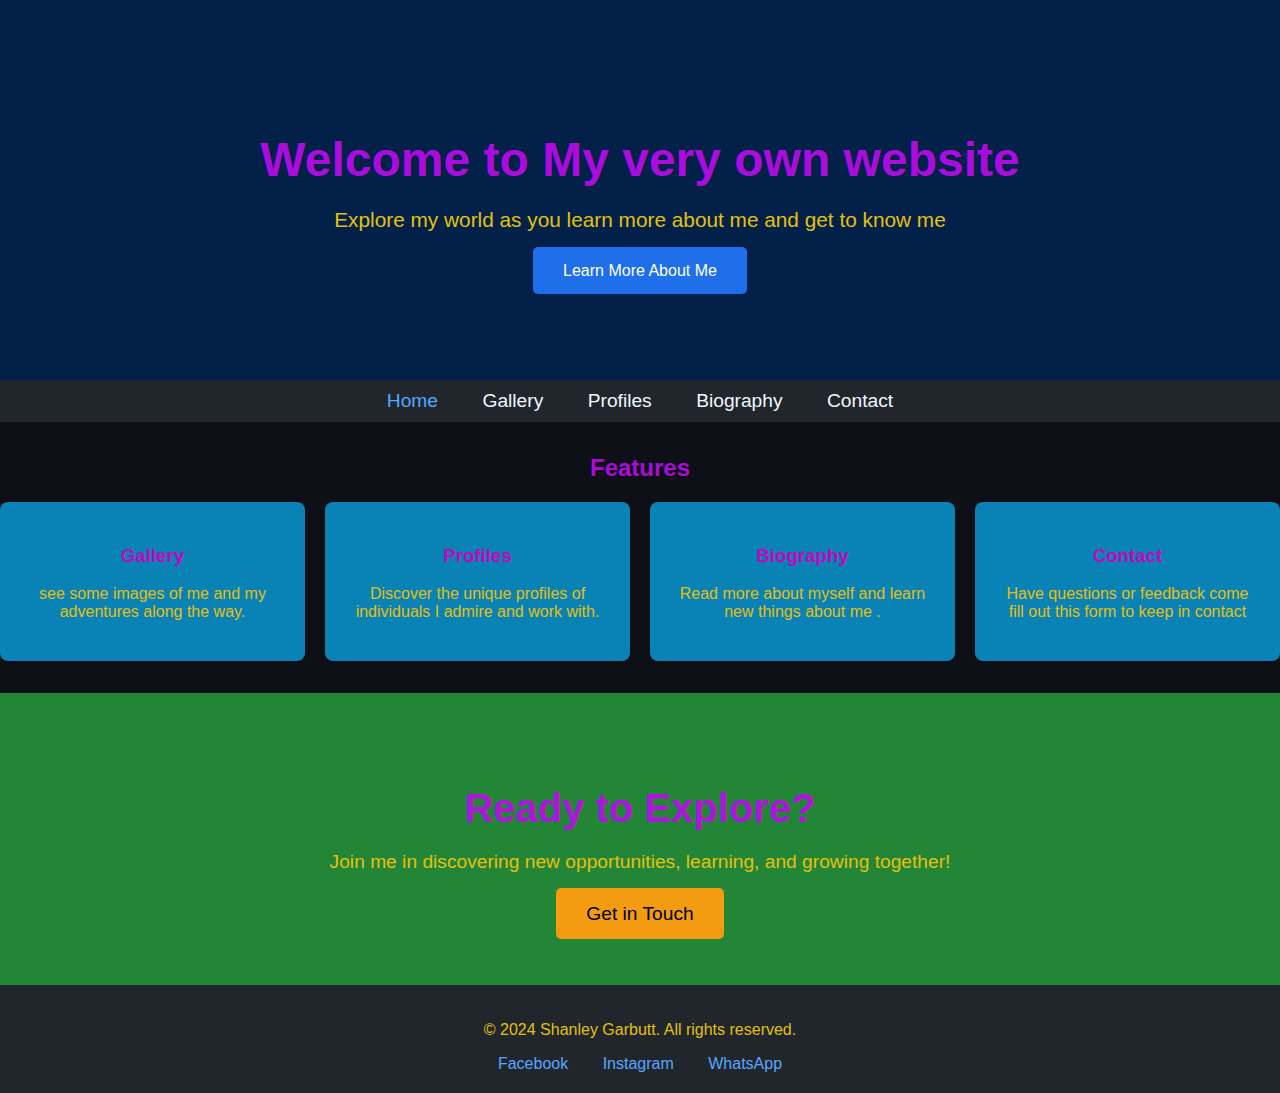
<file: index.html>
<html lang="en">
<head>
  <meta charset="UTF-8">
  <meta name="viewport" content="width=device-width, initial-scale=1.0">
  <title>Welcome to My Website</title>
  <link rel="icon" href="icon.jpg" type="image/jpg"> 
  <link rel="stylesheet" href="styles.css">
</head>
<body>

  <section class="hero">
    <div class="hero-content">
      <h1>Welcome to My very own website</h1>
      <p>Explore my world as you learn more about me and get to know me </p>
      <a href="profiles.html" class="cta-button">Learn More About Me</a>
    </div>
  </section>

  <nav class="navbar">
    <ul>
      <li><a href="index.html" class="active">Home</a></li>
      <li><a href="Gallery.html">Gallery</a></li>
      <li><a href="Profiles.html">Profiles</a></li>
      <li><a href="Biography.html">Biography</a></li>
      <li><a href="Form.html">Contact</a></li>
    </ul>
  </nav>

  <section class="features">
      <h2>Features</h2>
      <div class="grid-container">
        <div class="grid-item">
          <h3>Gallery</h3>
          <p>see some images of me and my adventures along the way.</p>
        </div>
        <div class="grid-item">
          <h3>Profiles</h3>
          <p>Discover the unique profiles of individuals I admire and work with.</p>
        </div>
        <div class="grid-item">
          <h3>Biography</h3>
          <p>Read more about myself and learn new things about me .</p>
        </div>
        <div class="grid-item">
          <h3>Contact</h3>
          <p>Have questions or feedback come fill out this form to keep in contact</p>
        </div>
      </div>
    </section>
  <section class="cta">
    <h2>Ready to Explore?</h2>
    <p>Join me in discovering new opportunities, learning, and growing together!</p>
    <a href="Form.html" class="cta-button">Get in Touch</a>
  </section>

  <footer>
    <p>© 2024 Shanley Garbutt. All rights reserved.</p>
    <div class="social-links">
      <a href="#">Facebook</a>
      <a href="#">Instagram</a>
      <a href="#">WhatsApp</a>
    </div>
  </footer>

</body>
</html>
</file>
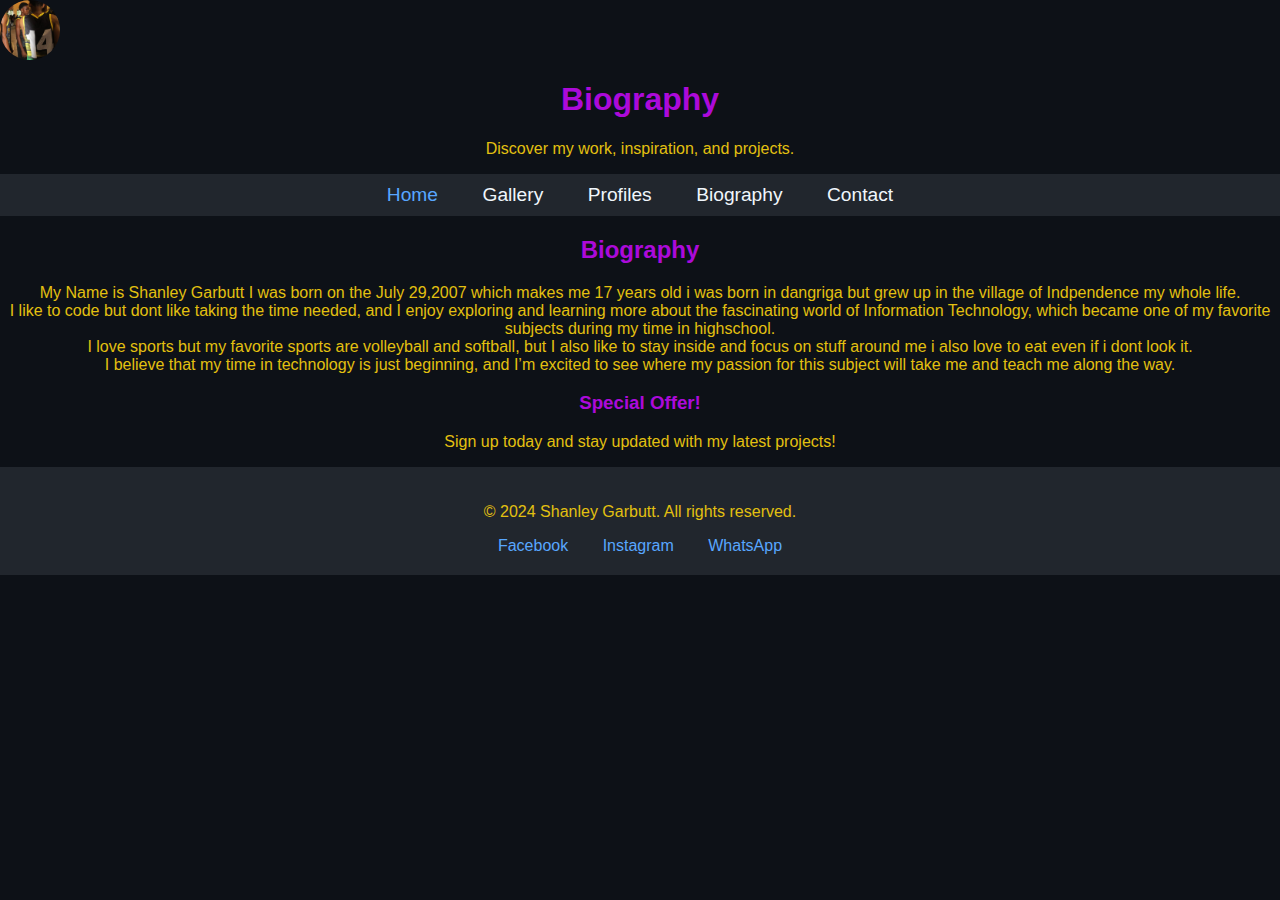
<file: Biography.html>
<html lang="en"><head>
  <meta charset="UTF-8">
  <meta name="viewport" content="width=device-width, initial-scale=1.0">
  <title>Biography</title>
  <link rel="icon" href="icon.jpg" type="image/jpg">
  <link rel="stylesheet" href="styles.css">
</head>
<body>
  <header>
    <div class="logo">
      <img src="icon.jpg" alt="Your Icon">
    </div>
    <div class="header-text">
      <h1>Biography</h1>
      <p>Discover my work, inspiration, and projects.</p>
    </div>
  </header>

  <nav class="navbar">
    <ul>
      <li><a href="index.html" class="active">Home</a></li>
      <li><a href="Gallery.html">Gallery</a></li>
      <li><a href="Profiles.html">Profiles</a></li>
      <li><a href="Biography.html">Biography</a></li>
      <li><a href="Form.html">Contact</a></li>
    </ul>
  </nav>

  <main>
    <div class="page-content">
      <h2>Biography</h2>
      <p>My Name is Shanley Garbutt I was born on the July 29,2007 which makes me 17 years old i was born in dangriga but grew up in the village of Indpendence my whole life. <br>
        I like to code but dont like taking the time needed, and I enjoy exploring and learning more about the fascinating world of Information Technology, which became one of my favorite subjects during my time in highschool. <br>
        I love sports but my favorite sports are volleyball and softball, but I also like to stay inside and focus on stuff around me i also love to eat even if i dont look it.<br>
        I believe that my time in technology is just beginning, and I’m excited to see where my passion for this subject will take me and teach me along the way.
        </p>
    </div>
  </main>


  <aside class="advertisement">
    <h3>Special Offer!</h3>
    <p>Sign up today and stay updated with my latest projects!</p>
  </aside>

  <footer>
    <p>© 2024 Shanley Garbutt. All rights reserved.</p>
    <div class="social-links">
      <a href="#">Facebook</a>
      <a href="#">Instagram</a>
      <a href="#">WhatsApp</a>
    </div>
  </footer>


</body></html>
</file>
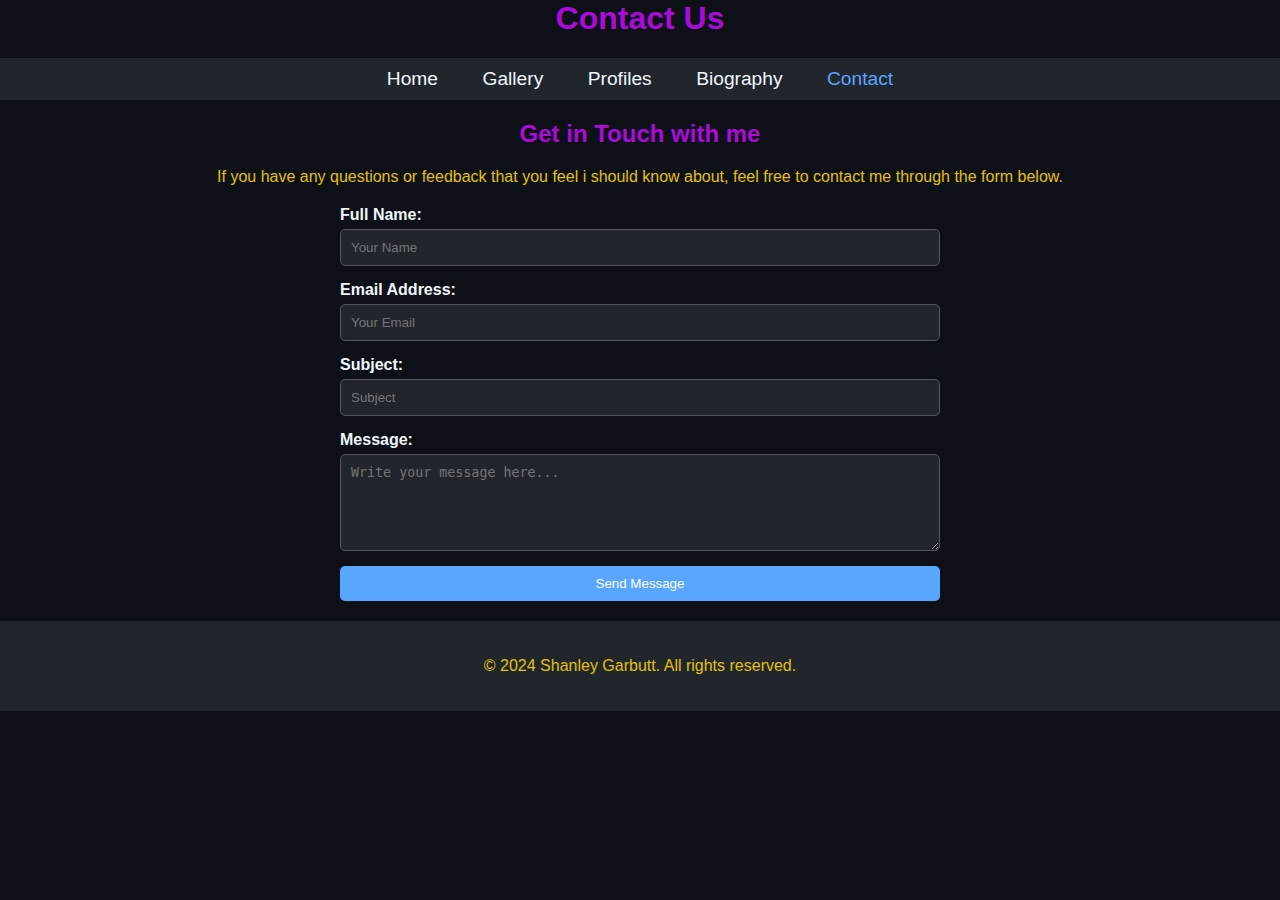
<file: Form.html>
<html lang="en"><head>
  <meta charset="UTF-8">
  <meta name="viewport" content="width=device-width, initial-scale=1.0">
  <title>Contact</title>
  <link rel="stylesheet" href="styles.css">
  <link rel="icon" href="icon.jpg" type="image/jpg">
</head>
<body>

  <header class="header">
    <h1>Contact Us</h1>
  </header>

  <nav class="navbar">
    <ul>
      <li><a href="index.html">Home</a></li>
      <li><a href="Gallery.html">Gallery</a></li>
      <li><a href="Profiles.html">Profiles</a></li>
      <li><a href="Biography.html">Biography</a></li>
      <li><a href="Form.html" class="active">Contact</a></li>
    </ul>
  </nav>

  <main>
    <div class="content-container">
      <h2>Get in Touch with me </h2>
      <p>If you have any questions or feedback that you feel i should know about, feel free to contact me through the form below.</p>

      <form action="#" method="post">
        <div class="form-group">
          <label for="name">Full Name:</label>
          <input type="text" id="name" name="name" placeholder="Your Name" required="">
        </div>
        <div class="form-group">
          <label for="email">Email Address:</label>
          <input type="email" id="email" name="email" placeholder="Your Email" required="">
        </div>
        <div class="form-group">
          <label for="subject">Subject:</label>
          <input type="text" id="subject" name="subject" placeholder="Subject">
        </div>
        <div class="form-group">
          <label for="message">Message:</label>
          <textarea id="message" name="message" rows="5" placeholder="Write your message here..." required=""></textarea>
        </div>
        <button type="submit" class="cta-button">Send Message</button>
      </form>
    </div>
  </main>

  <footer>
    <p>© 2024 Shanley Garbutt. All rights reserved.</p>
  </footer>



</body></html>
</file>
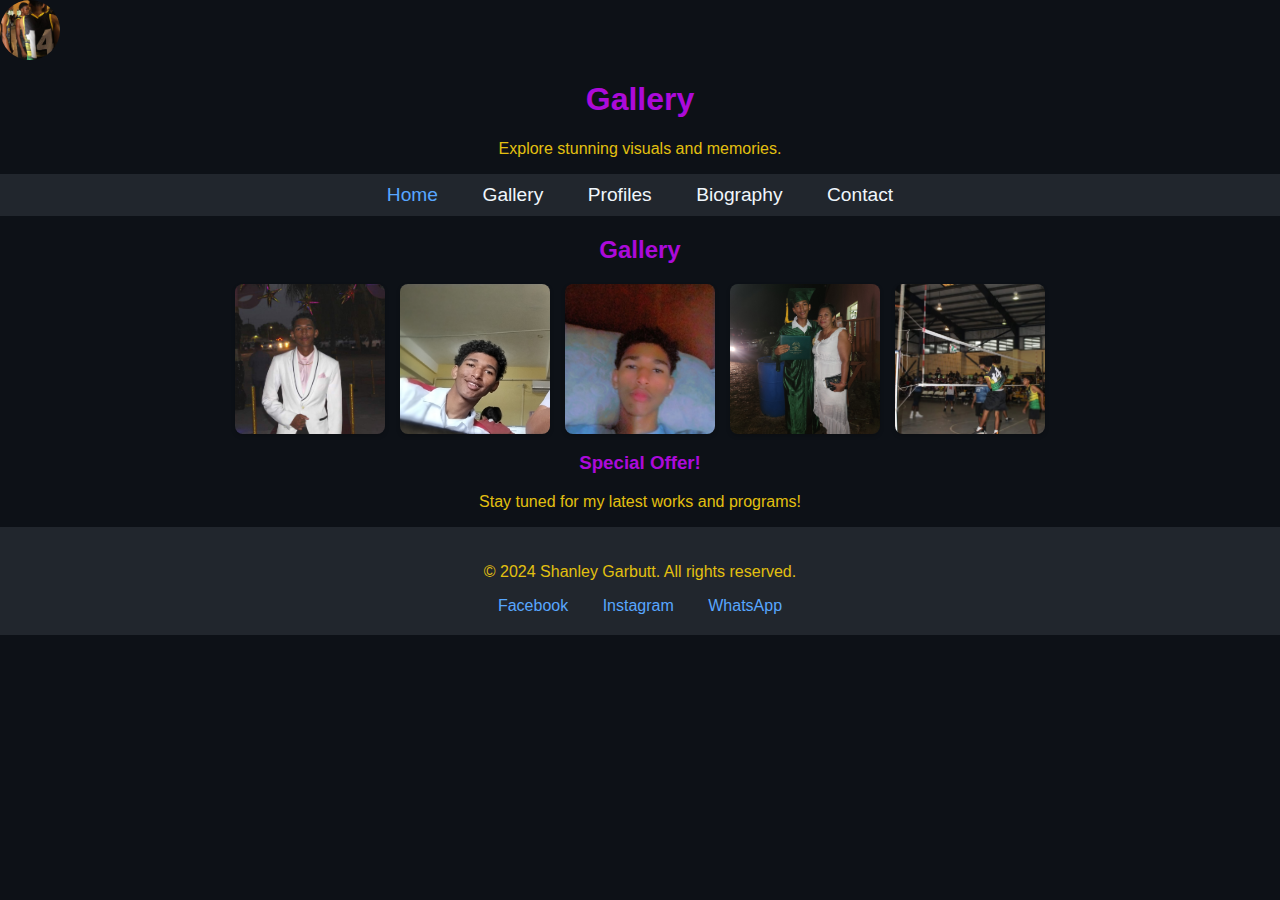
<file: Gallery.html>
<html lang="en"><head>
  <meta charset="UTF-8">
  <meta name="viewport" content="width=device-width, initial-scale=1.0">
  <title>Gallery</title>
  <link rel="icon" href="icon.jpg" type="image/jpg">
  <link rel="stylesheet" href="styles.css">
</head>
<body>
  <header>
    <div class="logo">
      <img src="icon.jpg" alt="Your Icon">
    </div>
    <div class="header-text">
      <h1>Gallery</h1>
      <p>Explore stunning visuals and memories.</p>
    </div>
  </header>

  <nav class="navbar">
    <ul>
      <li><a href="index.html" class="active">Home</a></li>
      <li><a href="Gallery.html">Gallery</a></li>
      <li><a href="Profiles.html">Profiles</a></li>
      <li><a href="Biography.html">Biography</a></li>
      <li><a href="Form.html">Contact</a></li>
    </ul>
  </nav>

  <main>
    <div class="page-content">
      <h2>Gallery</h2>
      <div class="image-gallery">
        <img src="prom.jpg" alt="Photo 1">
        <img src="image 2.jpg" alt="Photo 2">
        <img src="image3.jpg" alt="Photo 3">
        <img src="image4.jpg" alt="Photo 4">
        <img src="image5.png" alt="Photo 5">
      </div>
    </div>
  </main>

  <aside class="advertisement">
    <h3>Special Offer!</h3>
    <p>Stay tuned for my latest works and programs!</p>
  </aside>

  <footer>
    <p>© 2024 Shanley Garbutt. All rights reserved.</p>
    <div class="social-links">
      <a href="#">Facebook</a>
      <a href="#">Instagram</a>
      <a href="#">WhatsApp</a>
    </div>
  </footer>


</body></html>
</file>
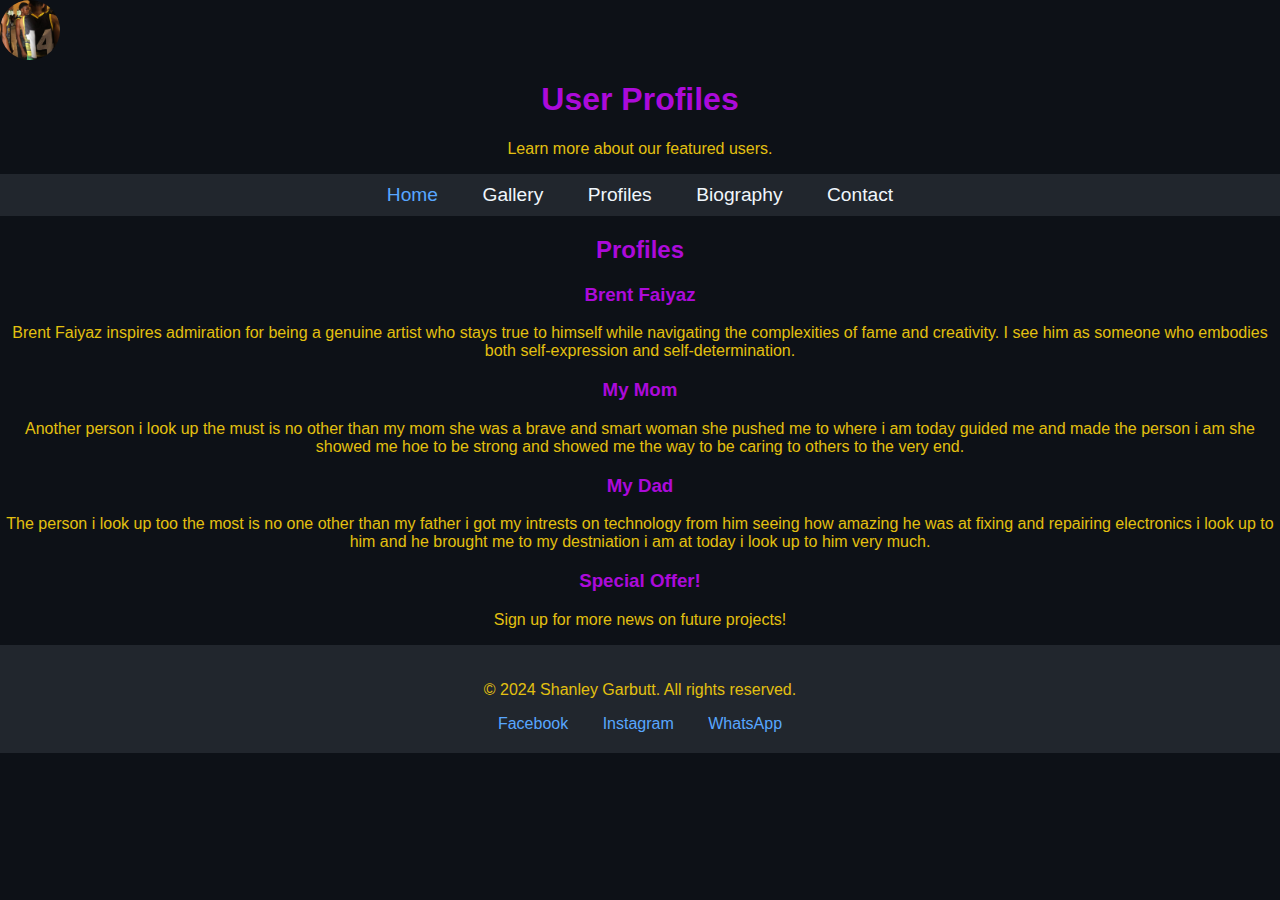
<file: Profiles.html>
<html lang="en"><head>

  <meta charset="UTF-8">

  <meta name="viewport" content="width=device-width, initial-scale=1.0">

  <title>Profiles</title>

  <link rel="icon" href="icon.jpg" type="image/jpg">

  <link rel="stylesheet" href="styles.css">

</head>

<body>

  <header>

    <div class="logo">

      <img src="icon.jpg" alt="Your Icon">

    </div>

    <div class="header-text">

      <h1>User Profiles</h1>

      <p>Learn more about our featured users.</p>

    </div>

  </header>


  <nav class="navbar">
    <ul>
      <li><a href="index.html" class="active">Home</a></li>
      <li><a href="Gallery.html">Gallery</a></li>
      <li><a href="Profiles.html">Profiles</a></li>
      <li><a href="Biography.html">Biography</a></li>
      <li><a href="Form.html">Contact</a></li>
    </ul>
  </nav>


  <main>

    <div class="page-content">

      <h2>Profiles</h2>

      <div class="profiles">

        <div class="profile">

          <h3>Brent Faiyaz</h3>

          <p>Brent Faiyaz inspires admiration for being a genuine artist who stays true to himself while navigating the complexities of fame and creativity. I see him as someone who embodies both self-expression and self-determination.</p>

        </div>

        <div class="profile">

          <h3>My Mom</h3>

          <p>Another person i look up the must is no other than my mom she was a brave and smart woman she pushed me to where i am today guided me and made the person i am she showed me hoe to be strong and showed me the way to be caring to others to the very end.</p>

        </div>

        <div class="profile">

          <h3>My Dad</h3>

          <p>The person i look up too the most is no one other than my father i got my intrests on technology from him seeing how amazing he was at fixing and repairing electronics i look up to him and he brought me to my destniation i am at today i look up to him very much. </p>

        </div>

      </div>

    </div>

  </main>


  <aside class="advertisement">

    <h3>Special Offer!</h3>

    <p>Sign up for more news on future projects!</p>

  </aside>


  <footer>

    <p>© 2024 Shanley Garbutt. All rights reserved.</p>

    <div class="social-links">

      <a href="#">Facebook</a>

      <a href="#">Instagram</a>

      <a href="#">WhatsApp</a>

    </div>

  </footer>



</body></html>
</file>
<file: styles.css>
header .logo img {
    width: 60px;
    height: 60px;
    border-radius: 50%;
  }
body {
    font-family: 'Cavolini', sans-serif;
    margin: 0;
    padding: 0;
    background-color: #0d1117;
}

h1, h2, h3 {
    color: #bd0aeeed;
    text-align: center;
}

p {
    color: #e3c010;
    text-align: Center;
}

a {
    text-decoration: none;
    color: #58a6ff;
}

a:hover {
    color: #1f6feb;
}

.hero {
    background-color: #032048;
    color: #f0f6fc;
    padding: 100px 20px;
    text-align: center;
}

.hero h1 {
    font-size: 3rem;
    margin-bottom: 20px;
}

.hero p {
    font-size: 1.3rem;
    margin-bottom: 30px;
}

.hero .cta-button {
    background-color: #1f6feb;
    color: white;
    padding: 15px 30px;
    border-radius: 5px;
    font-size: 1rem;
    transition: background-color 0.3s ease;
}

.hero .cta-button:hover {
    background-color: #2ea043;
}

.navbar {
    background-color: #21262d;
    padding: 10px 0;
    text-align: center;
}

.navbar ul {
    list-style: none;
    padding: 0;
    margin: 0;
}

.navbar ul li {
    display: inline-block;
    margin: 0 20px;
}

.navbar ul li a {
    color: #f0f6fc;
    font-size: 1.2rem;
}

.navbar ul li a:hover,
.navbar ul li a.active {
    color: #58a6ff;
}

  .features {
    margin: 2rem 0;
  }
  
  .features .grid-container {
    display: grid;
    grid-template-columns: repeat(auto-fit, minmax(250px, 1fr));
    gap: 20px;
  }
  
  .features .grid-item {
    background-color: #0982b6;
    padding: 1.5rem;
    box-shadow: 0 4px 6px rgba(0, 0, 0, 0.1);
    border-radius: 8px;
    text-align: center;
  }
  
  .features .grid-item h3 {
    color: #c506bd;
  }


.cta {
    background-color: #238636;
    color: white;
    padding: 60px 20px;
    text-align: center;
}

.cta h2 {
    font-size: 2.5rem;
    margin-bottom: 20px;
}

.cta p {
    font-size: 1.2rem;
    margin-bottom: 30px;
}

.cta .cta-button {
    background-color: #f39c12;
    color: black;
    padding: 15px 30px;
    border-radius: 5px;
    font-size: 1.2rem;
}

.cta .cta-button:hover {
    background-color: #e67e22;
}

footer {
    background-color: #21262d;
    color: #f0f6fc;
    padding: 20px;
    text-align: center;
}

footer .social-links {
    margin-top: 10px;
}

footer .social-links a {
    margin: 0 15px;
    color: #58a6ff;
}

footer .social-links a:hover {
    color: #1f6feb;
}

form {
    max-width: 600px;
    margin: 20px auto;
    display: flex;
    flex-direction: column;
    gap: 15px;
}

form .form-group {
    display: flex;
    flex-direction: column;
}

form .form-group label {
    font-weight: bold;
    margin-bottom: 5px;
    color: #f0f6fc;
}

form .form-group input,
form .form-group textarea {
    padding: 10px;
    border: 1px solid #555;
    border-radius: 5px;
    background-color: #21262d;
    color: #f0f6fc;
}

form .form-group textarea {
    resize: vertical;
}

form .cta-button {
    background-color: #58a6ff;
    color: white;
    padding: 10px;
    border: none;
    border-radius: 5px;
    cursor: pointer;
}

form .cta-button:hover {
    background-color: #1f6feb;
}

.image-gallery {
    display: flex;
    flex-wrap: wrap;
    gap: 15px;
    justify-content: center;
    margin-top: 1rem;
  }
  
  .image-gallery img {
    width: 150px;
    height: 150px;
    object-fit: cover;
    border-radius: 8px;
    box-shadow: 0 2px 4px rgba(0, 0, 0, 0.2);
  }
</file>
